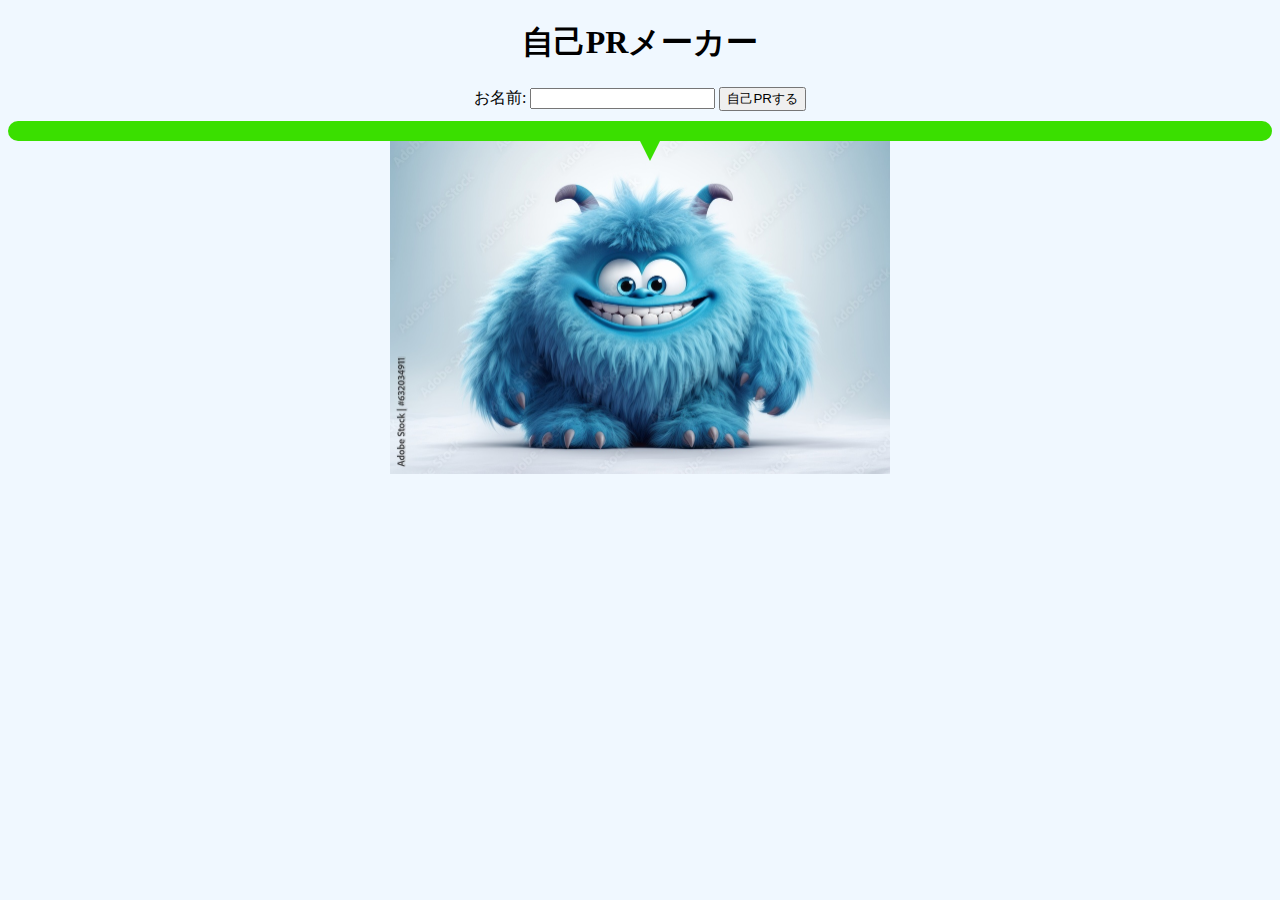
<file: 2-2/index.html>
<!DOCTYPE html>
<html>

<head>
    <title>自己PRメーカー</title>
    <meta charset="utf-8">
    <!-- ここでJavascriptを読み込む -->
     <script src="./main.js" defer></script>
    <!-- ここでCSSを読み込む -->
     <link rel="stylesheet" href="./main.css">
</head>

<body>
    <h1>自己PRメーカー</h1>
    <!-- ここにテキストボックスを置く -->
     <label for="name">お名前:</label>
     <input type="text" id="name">
    <!-- ここにボタンを置く -->
     <button id="button">自己PRする</button>
    <!-- ここに吹き出しを置く -->
     <div class="balloon">
        <div id="output"></div>
     </div>
    <!-- ここに画像を置く -->
     <img src="a.jpg" id="face" alt="画像" />
</body>

</html>
</file>
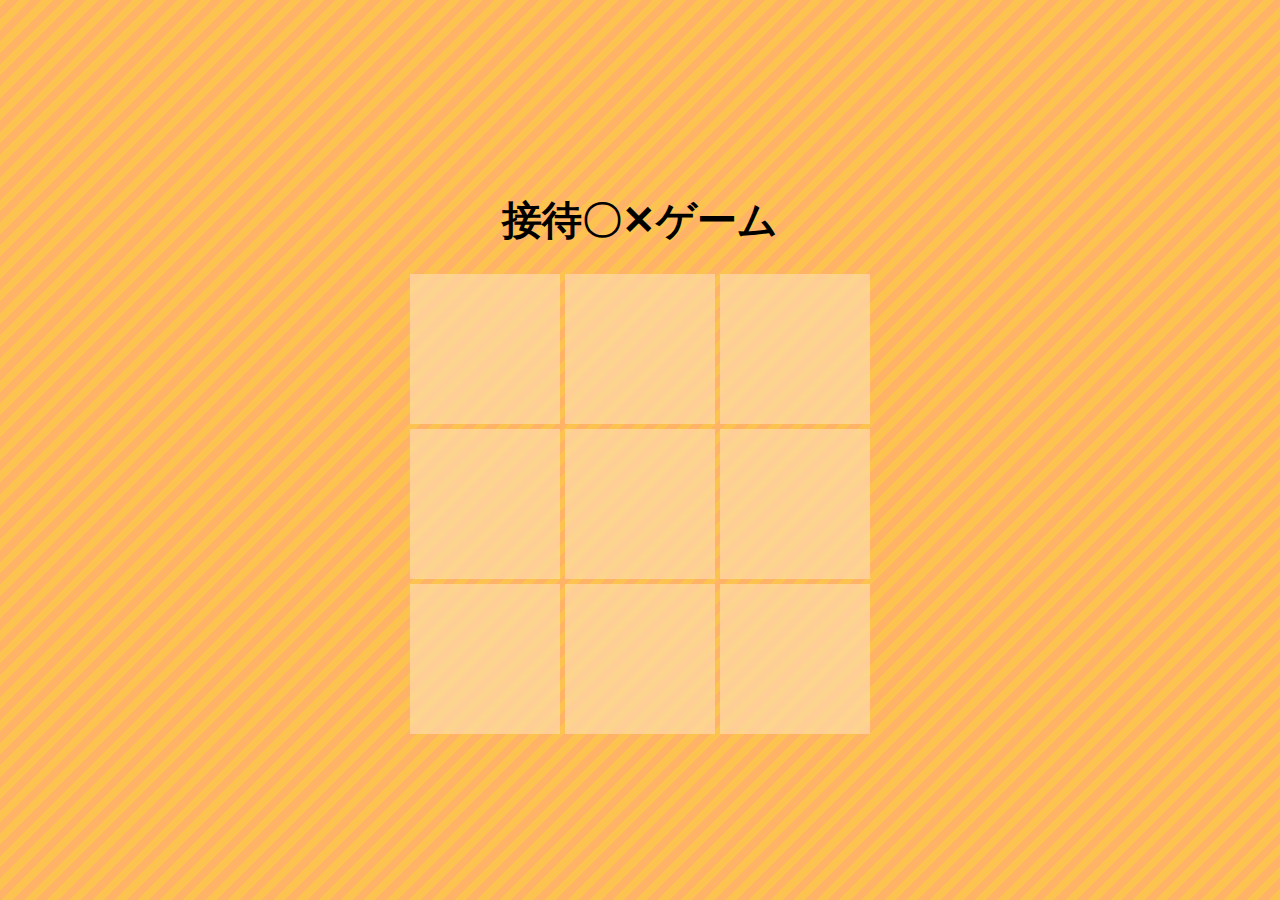
<file: 3-3/index.html>
<!DOCTYPE html>

<html>

<head>
    <title>接待〇✕ゲーム</title>
    <meta charset="utf-8">
    <script src="./ai.js" defer></script>
    <script src="./main.js" defer></script>
    <link rel="stylesheet" href="./main.css">
</head>

<body>
    <div id="back" class="hard">
        <h1>接待〇✕ゲーム</h1>

        <div id="game">
            <div id="cell_0_0" class="cell"></div>
            <div id="cell_0_1" class="cell"></div>
            <div id="cell_0_2" class="cell"></div>
            <div id="cell_1_0" class="cell"></div>
            <div id="cell_1_1" class="cell"></div>
            <div id="cell_1_2" class="cell"></div>
            <div id="cell_2_0" class="cell"></div>
            <div id="cell_2_1" class="cell"></div>
            <div id="cell_2_2" class="cell"></div>
        </div>
        <div id="message"></div>
    </div>
</body>

</html>
</file>
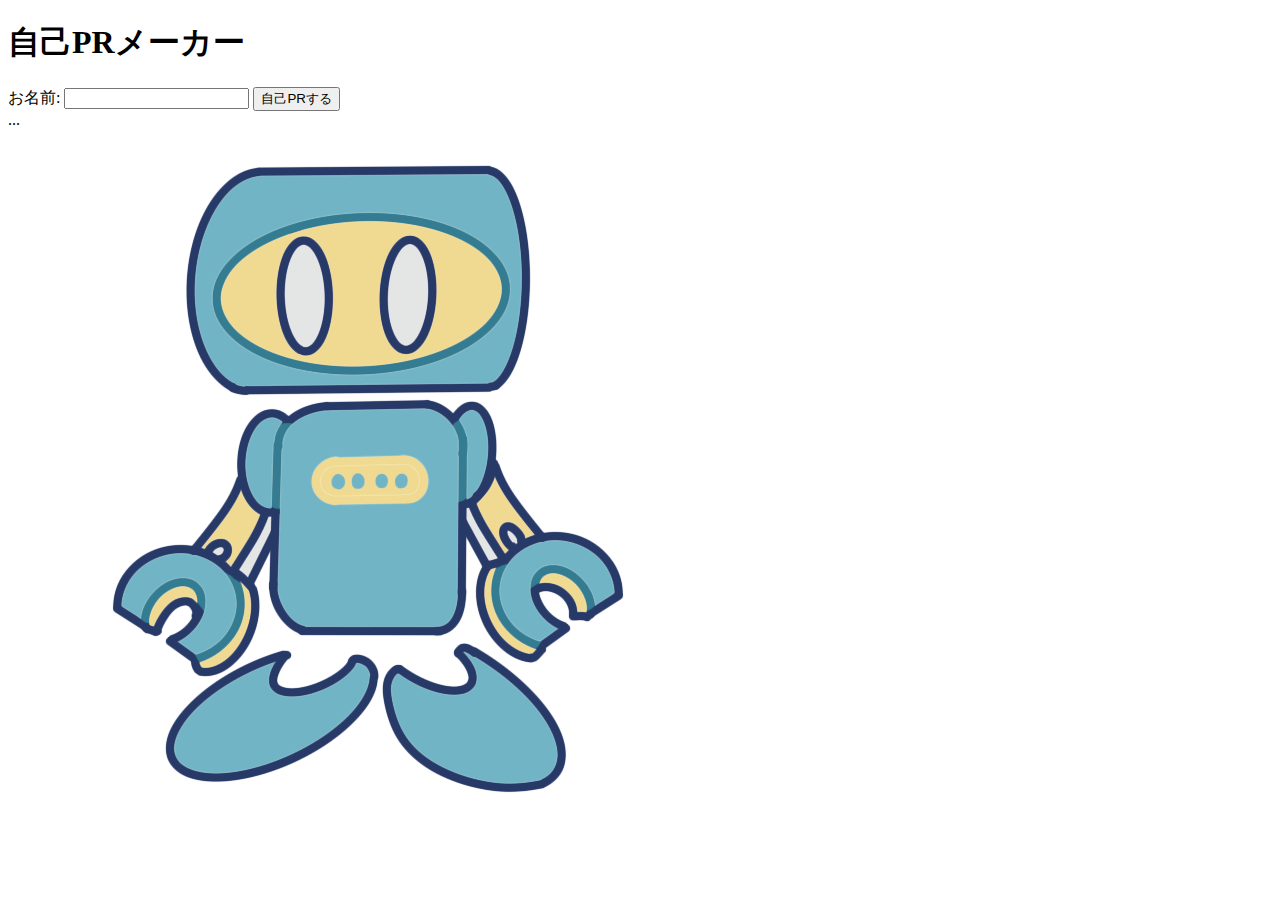
<file: 2/2-3/index.html>
<!DOCTYPE html>
<html>

<head>
    <title>自己PRメーカー</title>
    <meta charset="utf-8">
    <!-- ここでJavascriptを読み込む -->
    <!-- ここでCSSを読み込む -->
</head>

<body>
    <h1>自己PRメーカー</h1>
    <!-- ここにテキストボックスを置く -->
    <label for="name">お名前:</label>
    <input type="text" id="name">
    <!-- ここにボタンを置く -->
    <button id="button">自己PRする</button>
    <!-- ここに吹き出しを置く -->
    <div>
        <div id="output">...</div>
    </div>
    <!-- ここに画像を置く -->
    <img src="face.png" id="face" alt="画像" />
</body>

</html>
</file>
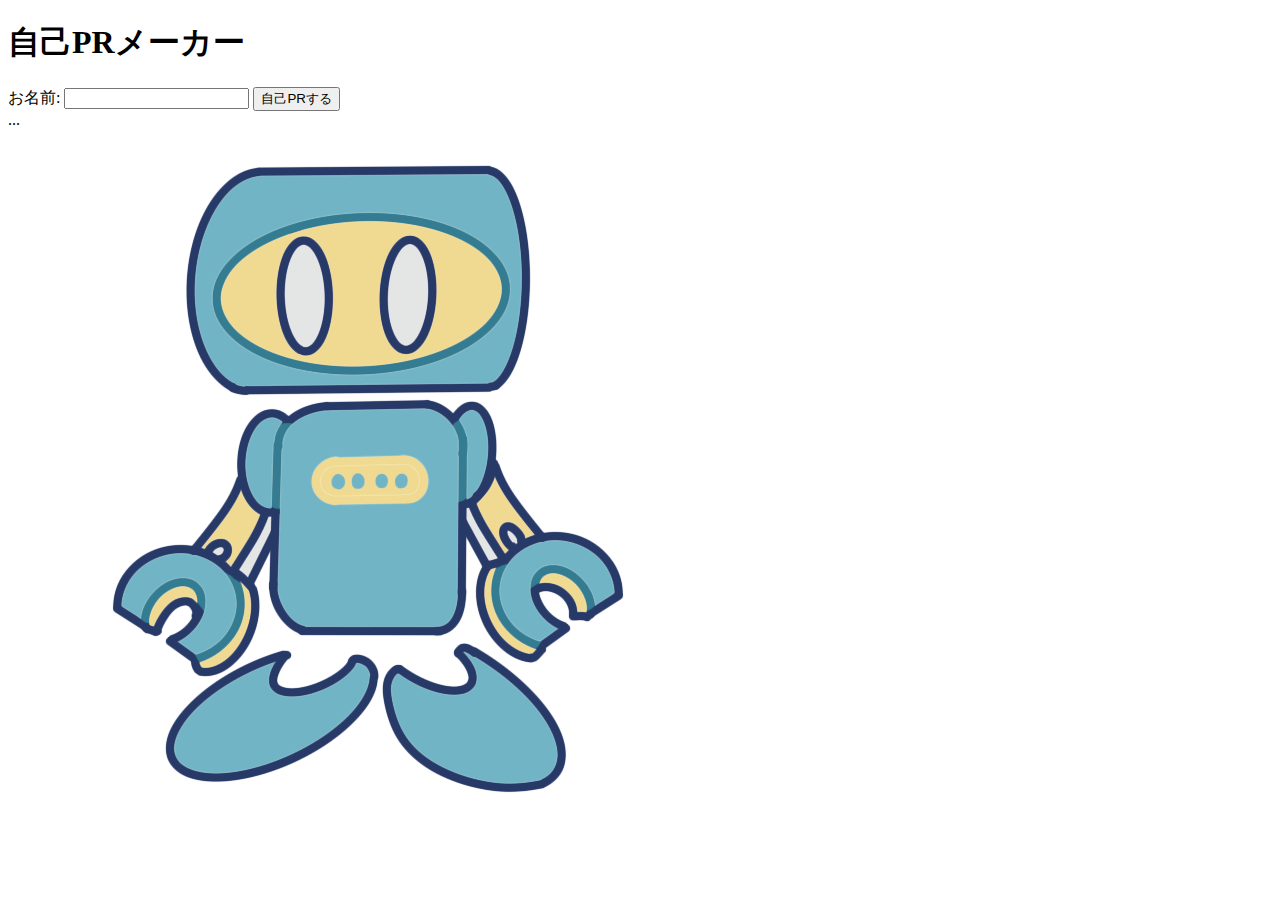
<file: 2/2-4/index.html>
<!DOCTYPE html>
<html>

<head>
    <title>自己PRメーカー</title>
    <meta charset="utf-8">
    <!-- ここでJavascriptを読み込む -->
    <script src="./main.js" defer></script>
    <!-- ここでCSSを読み込む -->
</head>

<body>
    <h1>自己PRメーカー</h1>
    <!-- ここにテキストボックスを置く -->
    <label for="name">お名前:</label>
    <input type="text" id="name">
    <!-- ここにボタンを置く -->
    <button id="button">自己PRする</button>
    <!-- ここに吹き出しを置く -->
    <div>
        <div id="output">...</div>
    </div>
    <!-- ここに画像を置く -->
    <img src="face.png" id="face" alt="画像" />
</body>

</html>
</file>
<file: 2-2/main.css>
body {
    /* ここに全体の装飾を書く */
    background-color: aliceblue;
    text-align: center;
}

#face {
    /* ここに画像の装飾を書く */
    width: 500px;
}

/* ここから下は吹き出しの装飾 */

.balloon {
    position: relative;
    font-size: 30px;
    color: #FFFFFF;
    background-color: #3ADF00;
    margin-top: 10px;
    padding: 10px;
    border-radius: 10px;
}

.balloon::before {
    content: "";
    position: absolute;
    bottom: -20px;
    border-top: 20px solid #3ADF00;
    border-left: 10px solid transparent;
    border-right: 10px solid transparent;
}
</file>
<file: 3-3/main.css>
body {
    margin: 0;
    font-family: sans-serif;
}

#back {
    height: 100vh;
    width: 100vw;
    display: grid;
    place-content: center;
    place-items: center;
}

#message {
    position: absolute;
    top: 50%;
    left: 50%;
    transform: translate(-50%, -50%);
    font-size: 90px;
    font-weight: bold;
    pointer-events: none;
}

.hard {
    background-color: #ffb366;
    background-image:
        repeating-linear-gradient(-45deg, #fcc351, #fcc351 8px, transparent 0, transparent 16px);
}

.easy {
    background-color: #d1ff66;
    background-image:
        repeating-linear-gradient(-45deg, #c9fc51, #c9fc51 8px, transparent 0, transparent 16px);
}

h1 {
    font-size: 40px;
    font-weight: bold;
}

#game {
    display: grid;
    grid-template-rows: repeat(3, 150px);
    grid-template-columns: repeat(3, 150px);
    grid-gap: 5px;
}

.cell {
    font-size: 130px;
    font-weight: bold;
    user-select: none;
    display: flex;
    align-items: center;
    justify-content: center;
    background-color: #ffffff55;
    backdrop-filter: blur(3px);
}

.o {
    color: #f48fb1;
}

.x {
    color: #2196f3;
}
</file>
